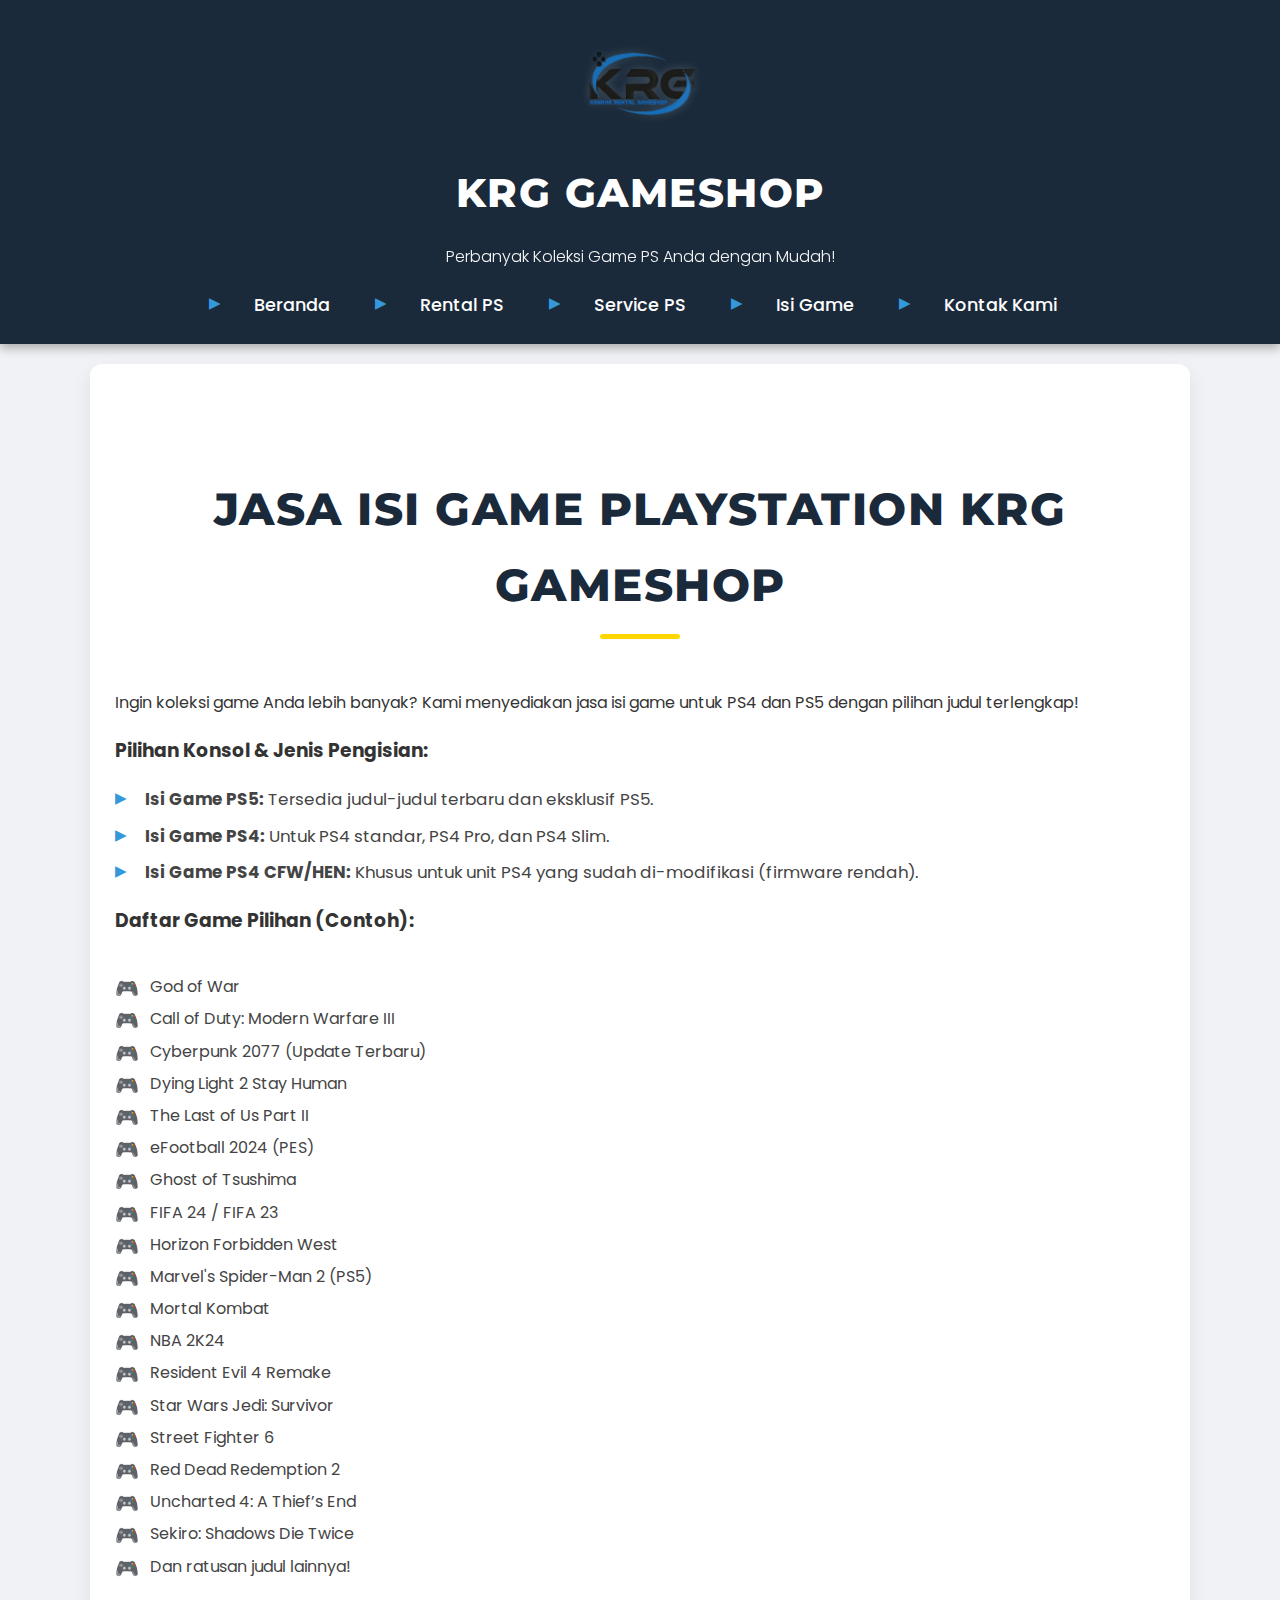
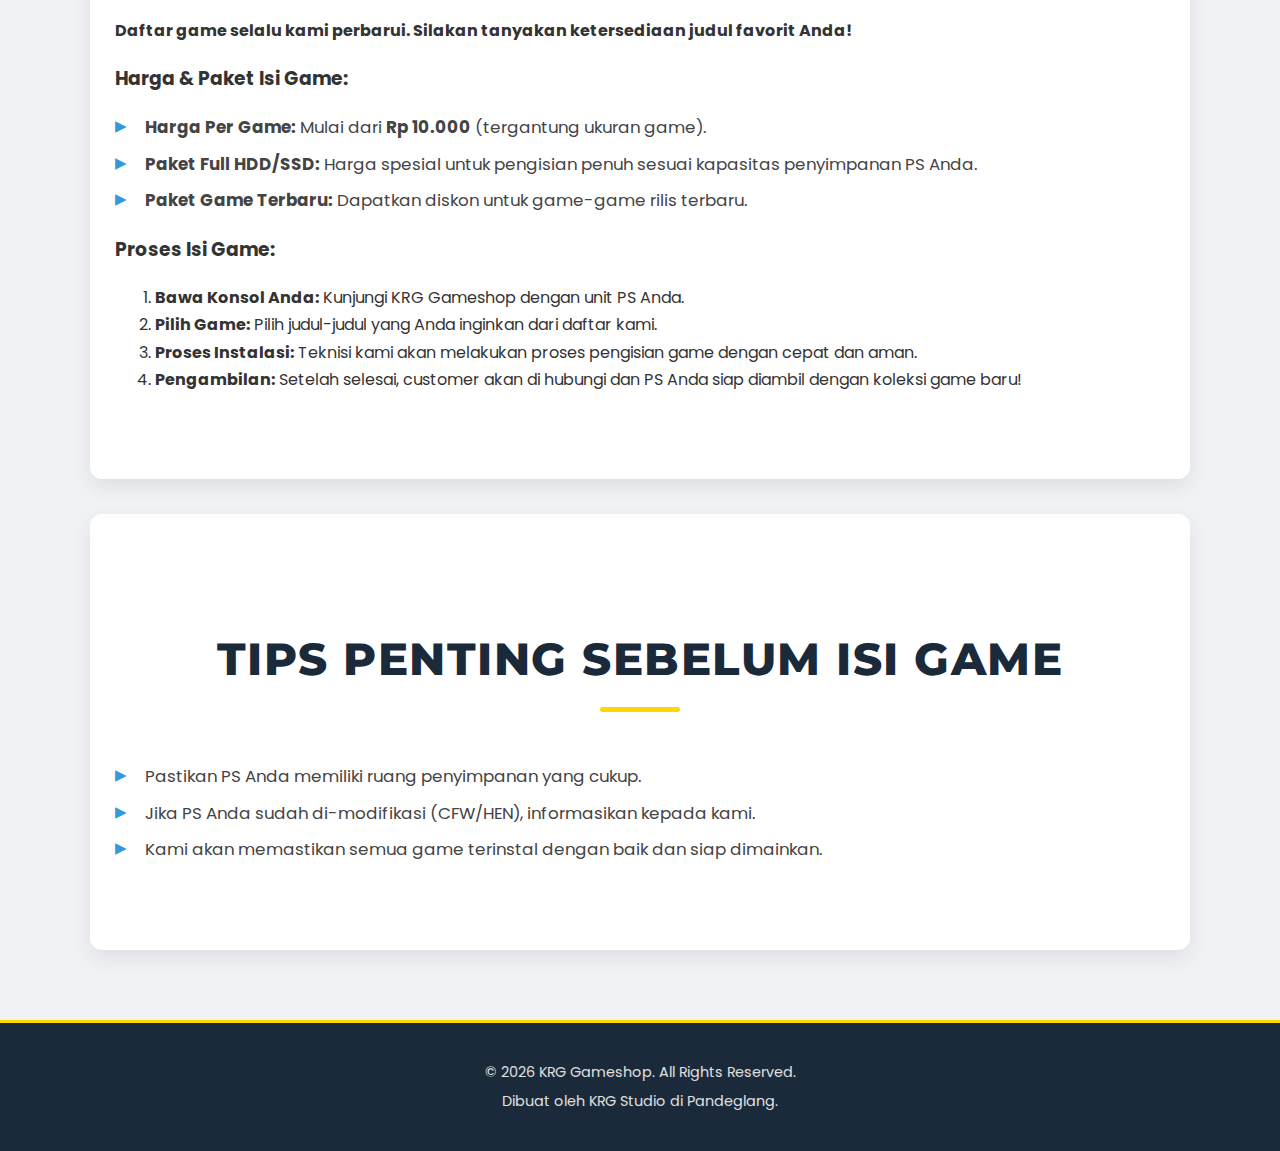
<file: pages/isigame.html>
<!DOCTYPE html>
<html lang="id">
<head>
    <meta charset="UTF-8">
    <meta name="viewport" content="width=device-width, initial-scale=1.0">
    <title>Isi Game PS - KRG Gameshop</title>
    <link rel="stylesheet" href="../style.css"> </head>
<body>
    <header>
        <div class="container">
            <img src="../images/KRG_Logo.png" alt="KRG Gameshop Logo" class="logo">
            <h1>KRG Gameshop</h1>
            <p class="tagline">Perbanyak Koleksi Game PS Anda dengan Mudah!</p>
            <nav>
                <ul>
                    <li><a href="../index.html">Beranda</a></li>
                    <li><a href="rental.html">Rental PS</a></li>
                    <li><a href="service.html">Service PS</a></li>
                    <li><a href="isigame.html">Isi Game</a></li>
                    <li><a href="../index.html#kontak">Kontak Kami</a></li>
                </ul>
            </nav>
        </div>
    </header>

    <main>
        <section id="isigame-detail">
            <div class="container">
                <h2>Jasa Isi Game PlayStation KRG Gameshop</h2>
                <p>Ingin koleksi game Anda lebih banyak? Kami menyediakan jasa isi game untuk PS4 dan PS5 dengan pilihan judul terlengkap!</p>

                <div class="game-options">
                    <h3>Pilihan Konsol & Jenis Pengisian:</h3>
                    <ul>
                        <li><b>Isi Game PS5:</b> Tersedia judul-judul terbaru dan eksklusif PS5.</li>
                        <li><b>Isi Game PS4:</b> Untuk PS4 standar, PS4 Pro, dan PS4 Slim.</li>
                        <li><b>Isi Game PS4 CFW/HEN:</b> Khusus untuk unit PS4 yang sudah di-modifikasi (firmware rendah).</li>
                    </ul>

                    <h3>Daftar Game Pilihan (Contoh):</h3>
                    <div class="game-column-layout">
                        <ul>
                            <li>God of War</li>
                            <li>Call of Duty: Modern Warfare III</li>
                            <li>Cyberpunk 2077 (Update Terbaru)</li>
                            <li>Dying Light 2 Stay Human</li>
                            <li>The Last of Us Part II</li>
                            <li>eFootball 2024 (PES)</li>
                            <li>Ghost of Tsushima</li>
                            <li>FIFA 24 / FIFA 23</li>
                            <li>Horizon Forbidden West</li>
                            <li>Marvel's Spider-Man 2 (PS5)</li>
                            <li>Mortal Kombat </li>
                            <li>NBA 2K24</li>
                            <li>Resident Evil 4 Remake</li>
                            <li>Star Wars Jedi: Survivor</li>
                            <li>Street Fighter 6</li>
                            <li>Red Dead Redemption 2</li>
                            <li>Uncharted 4: A Thief’s End</li>
                            <li>Sekiro: Shadows Die Twice</li>
                            <li>Dan ratusan judul lainnya!</li>
                        </ul>
                    </div>
                    <p class="small-text"> <b>Daftar game selalu kami perbarui. Silakan tanyakan ketersediaan judul favorit Anda!</b> </p>

                    <h3>Harga & Paket Isi Game:</h3>
                    <ul>
                        <li><b>Harga Per Game:</b> Mulai dari <b>Rp 10.000</b> (tergantung ukuran game).</li>
                        <li><b>Paket Full HDD/SSD:</b> Harga spesial untuk pengisian penuh sesuai kapasitas penyimpanan PS Anda.</li>
                        <li><b>Paket Game Terbaru:</b> Dapatkan diskon untuk game-game rilis terbaru.</li>
                    </ul>

                    <h3>Proses Isi Game:</h3>
                    <ol>
                        <li><b>Bawa Konsol Anda:</b> Kunjungi KRG Gameshop dengan unit PS Anda.</li>
                        <li><b>Pilih Game:</b> Pilih judul-judul yang Anda inginkan dari daftar kami.</li>
                        <li><b>Proses Instalasi:</b> Teknisi kami akan melakukan proses pengisian game dengan cepat dan aman.</li>
                        <li><b>Pengambilan:</b> Setelah selesai, customer akan di hubungi dan PS Anda siap diambil dengan koleksi game baru!</li>
                    </ol>
                </div>
              
        </section>

        <section id="tips-isigame">
            <div class="container">
                <h2>Tips Penting Sebelum Isi Game</h2>
                <ul>
                    <li>Pastikan PS Anda memiliki ruang penyimpanan yang cukup.</li>
                    <li>Jika PS Anda sudah di-modifikasi (CFW/HEN), informasikan kepada kami.</li>
                    <li>Kami akan memastikan semua game terinstal dengan baik dan siap dimainkan.</li>
                </ul>
            </div>
        </section>
    </main>

    <footer>
        <div class="container">
            <p>&copy; <script>document.write(new Date().getFullYear())</script> KRG Gameshop. All Rights Reserved.</p>
            <p>Dibuat oleh KRG Studio di Pandeglang.</p>
        </div>
    </footer>
</body>
</html>
</file>
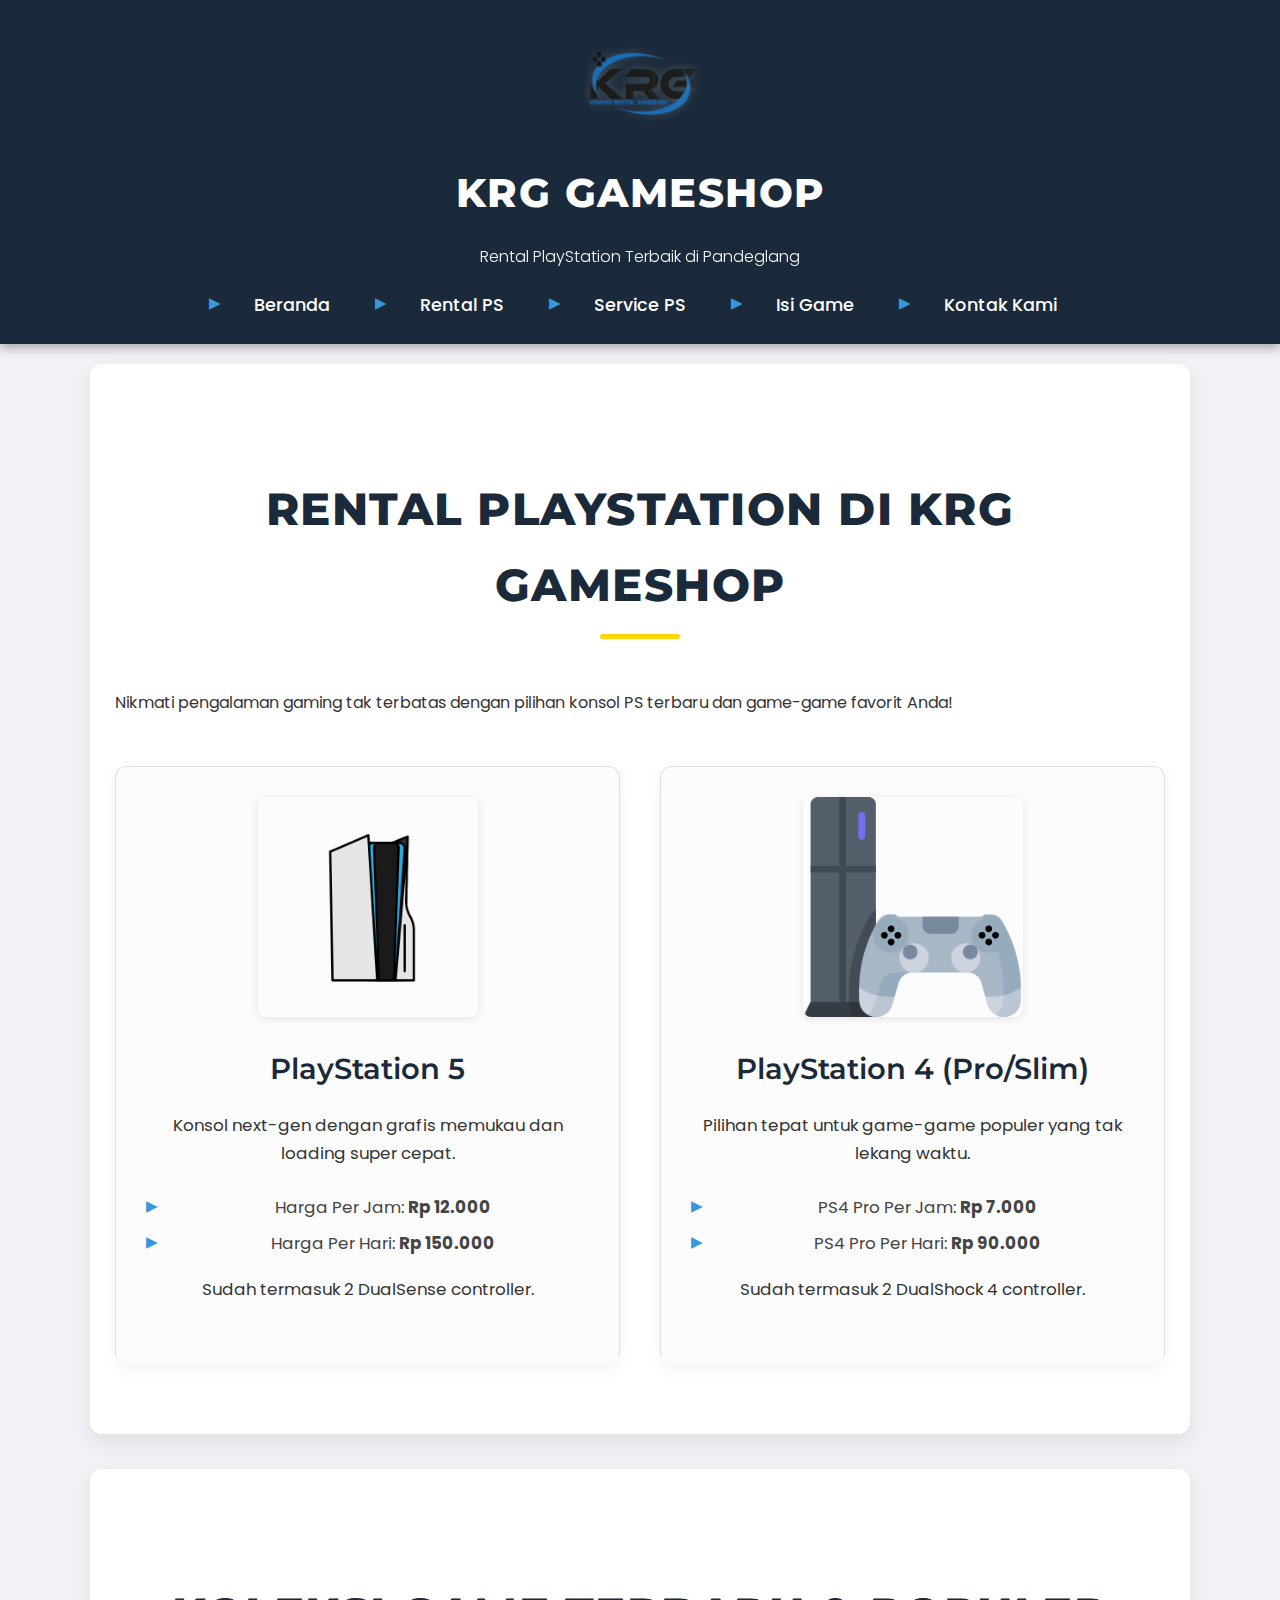
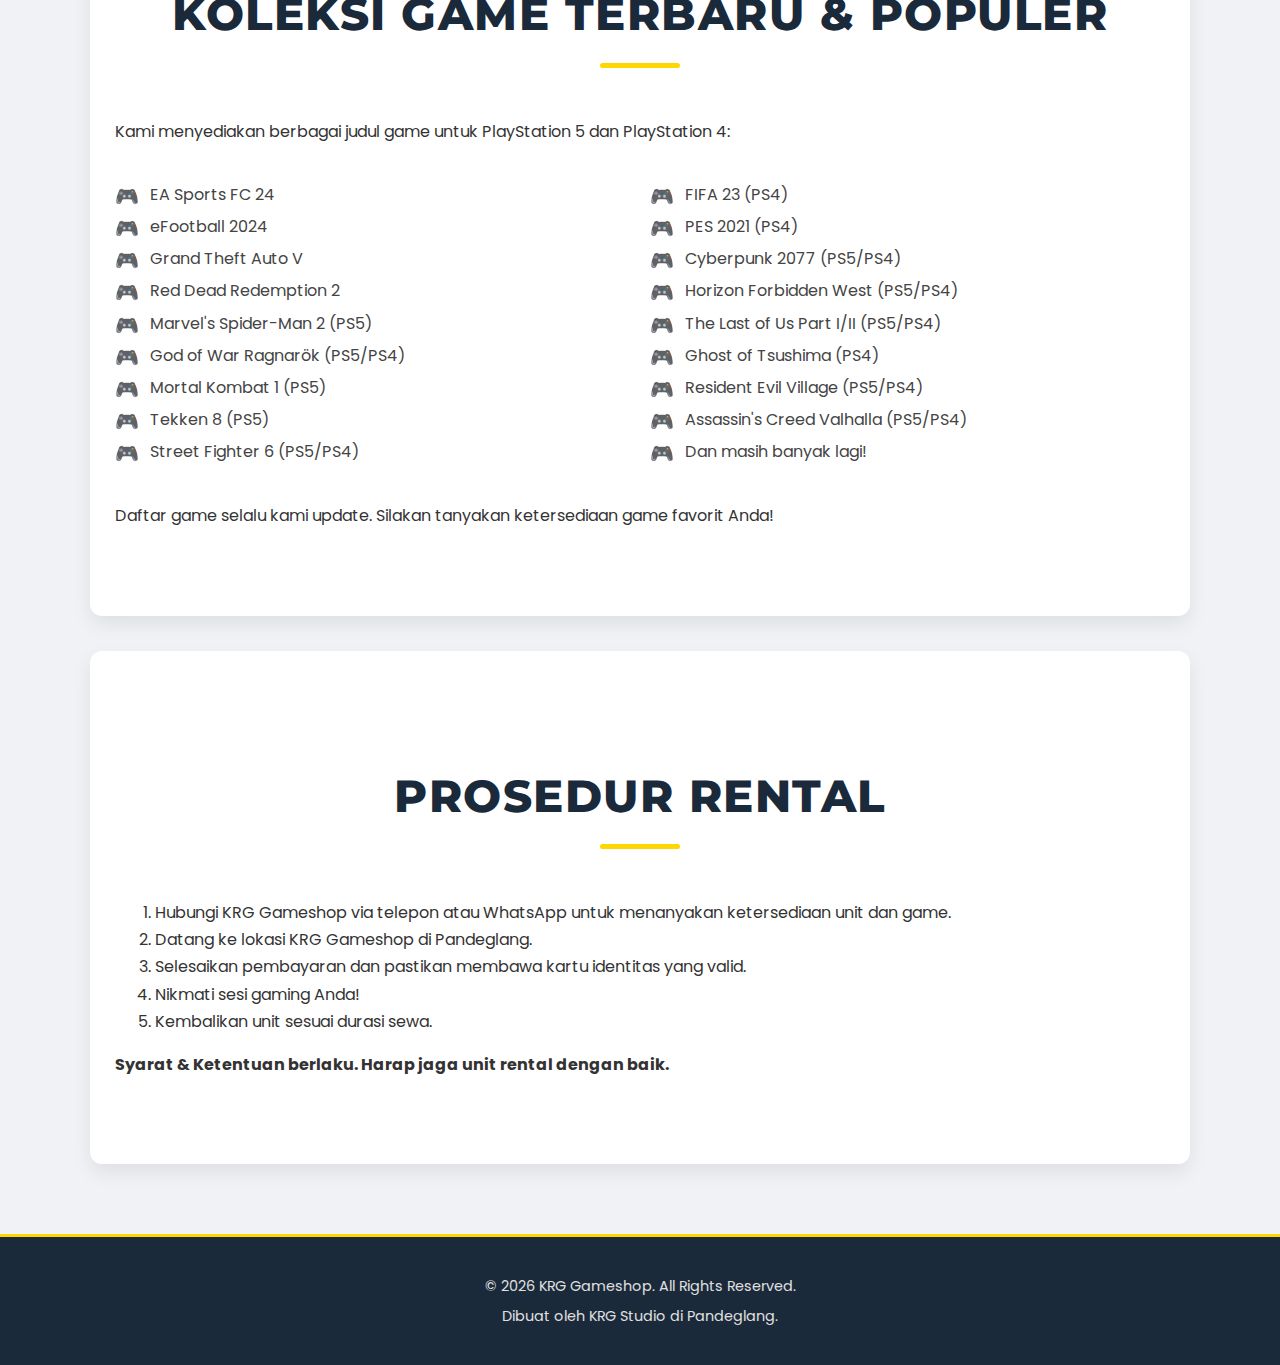
<file: pages/rental.html>
<!DOCTYPE html>
<html lang="id">
<head>
    <meta charset="UTF-8">
    <meta name="viewport" content="width=device-width, initial-scale=1.0">
    <title>Rental PS - KRG Gameshop</title>
    <link rel="stylesheet" href="../style.css"> </head>
<body>
    <header>
        <div class="container">
            <img src="../images/KRG_Logo.png" alt="KRG Gameshop Logo" class="logo">
            <h1>KRG Gameshop</h1>
            <p class="tagline">Rental PlayStation Terbaik di Pandeglang</p>
            <nav>
                <ul>
                    <li><a href="../index.html">Beranda</a></li>
                    <li><a href="rental.html">Rental PS</a></li>
                    <li><a href="service.html">Service PS</a></li>
                    <li><a href="isigame.html">Isi Game</a></li>
                    <li><a href="../index.html#kontak">Kontak Kami</a></li>
                </ul>
            </nav>
        </div>
    </header>

    <main>
        <section id="rental-detail">
            <div class="container">
                <h2>Rental PlayStation di KRG Gameshop</h2>
                <p>Nikmati pengalaman gaming tak terbatas dengan pilihan konsol PS terbaru dan game-game favorit Anda!</p>

                <div class="layanan-grid">
                    <div class="layanan-item">
                        <img src="../images/ps5_rental.png" alt="PS5 Rental" class="layanan-img">
                        <h3>PlayStation 5</h3>
                        <p>Konsol next-gen dengan grafis memukau dan loading super cepat.</p>
                        <ul>
                            <li>Harga Per Jam: <b>Rp 12.000</b></li>
                            <li>Harga Per Hari: <b>Rp 150.000</b></li>
                        </ul>
                        <p>Sudah termasuk 2 DualSense controller.</p>
                    </div>
                    <div class="layanan-item">
                        <img src="../images/ps4_rental.png" alt="PS4 Rental" class="layanan-img">
                        <h3>PlayStation 4 (Pro/Slim)</h3>
                        <p>Pilihan tepat untuk game-game populer yang tak lekang waktu.</p>
                        <ul>
                            <li>PS4 Pro Per Jam: <b>Rp 7.000</b></li>
                            <li>PS4 Pro Per Hari: <b>Rp 90.000</b></li>
                         </ul>
                        <p>Sudah termasuk 2 DualShock 4 controller.</p>
                    </div>
                </div>
            </div>
        </section>

        <section id="game-list">
            <div class="container">
                <h2>Koleksi Game Terbaru & Populer</h2>
                <p>Kami menyediakan berbagai judul game untuk PlayStation 5 dan PlayStation 4:</p>
                <div class="game-column-layout">
                    <ul>
                        <li>EA Sports FC 24</li>
                        <li>eFootball 2024</li>
                        <li>Grand Theft Auto V</li>
                        <li>Red Dead Redemption 2</li>
                        <li>Marvel's Spider-Man 2 (PS5)</li>
                        <li>God of War Ragnarök (PS5/PS4)</li>
                        <li>Mortal Kombat 1 (PS5)</li>
                        <li>Tekken 8 (PS5)</li>
                        <li>Street Fighter 6 (PS5/PS4)</li>
                    </ul>
                    <ul>
                        <li>FIFA 23 (PS4)</li>
                        <li>PES 2021 (PS4)</li>
                        <li>Cyberpunk 2077 (PS5/PS4)</li>
                        <li>Horizon Forbidden West (PS5/PS4)</li>
                        <li>The Last of Us Part I/II (PS5/PS4)</li>
                        <li>Ghost of Tsushima (PS4)</li>
                        <li>Resident Evil Village (PS5/PS4)</li>
                        <li>Assassin's Creed Valhalla (PS5/PS4)</li>
                        <li>Dan masih banyak lagi!</li>
                    </ul>
                </div>
                <p class="small-text">Daftar game selalu kami update. Silakan tanyakan ketersediaan game favorit Anda!</p>
            </div>
        </section>

        <section id="how-to-rent">
            <div class="container">
                <h2>Prosedur Rental</h2>
                <ol>
                    <li>Hubungi KRG Gameshop via telepon atau WhatsApp untuk menanyakan ketersediaan unit dan game.</li>
                    <li>Datang ke lokasi KRG Gameshop di Pandeglang.</li>
                    <li>Selesaikan pembayaran dan pastikan membawa kartu identitas yang valid.</li>
                    <li>Nikmati sesi gaming Anda!</li>
                    <li>Kembalikan unit sesuai durasi sewa.</li>
                </ol>
                <p class="small-text"><b>Syarat & Ketentuan berlaku. Harap jaga unit rental dengan baik.</b></p>
            </div>
        </section>
    </main>

    <footer>
        <div class="container">
            <p>&copy; <script>document.write(new Date().getFullYear())</script> KRG Gameshop. All Rights Reserved.</p>
            <p>Dibuat oleh KRG Studio di Pandeglang.</p>
        </div>
    </footer>
</body>
</html>
</file>
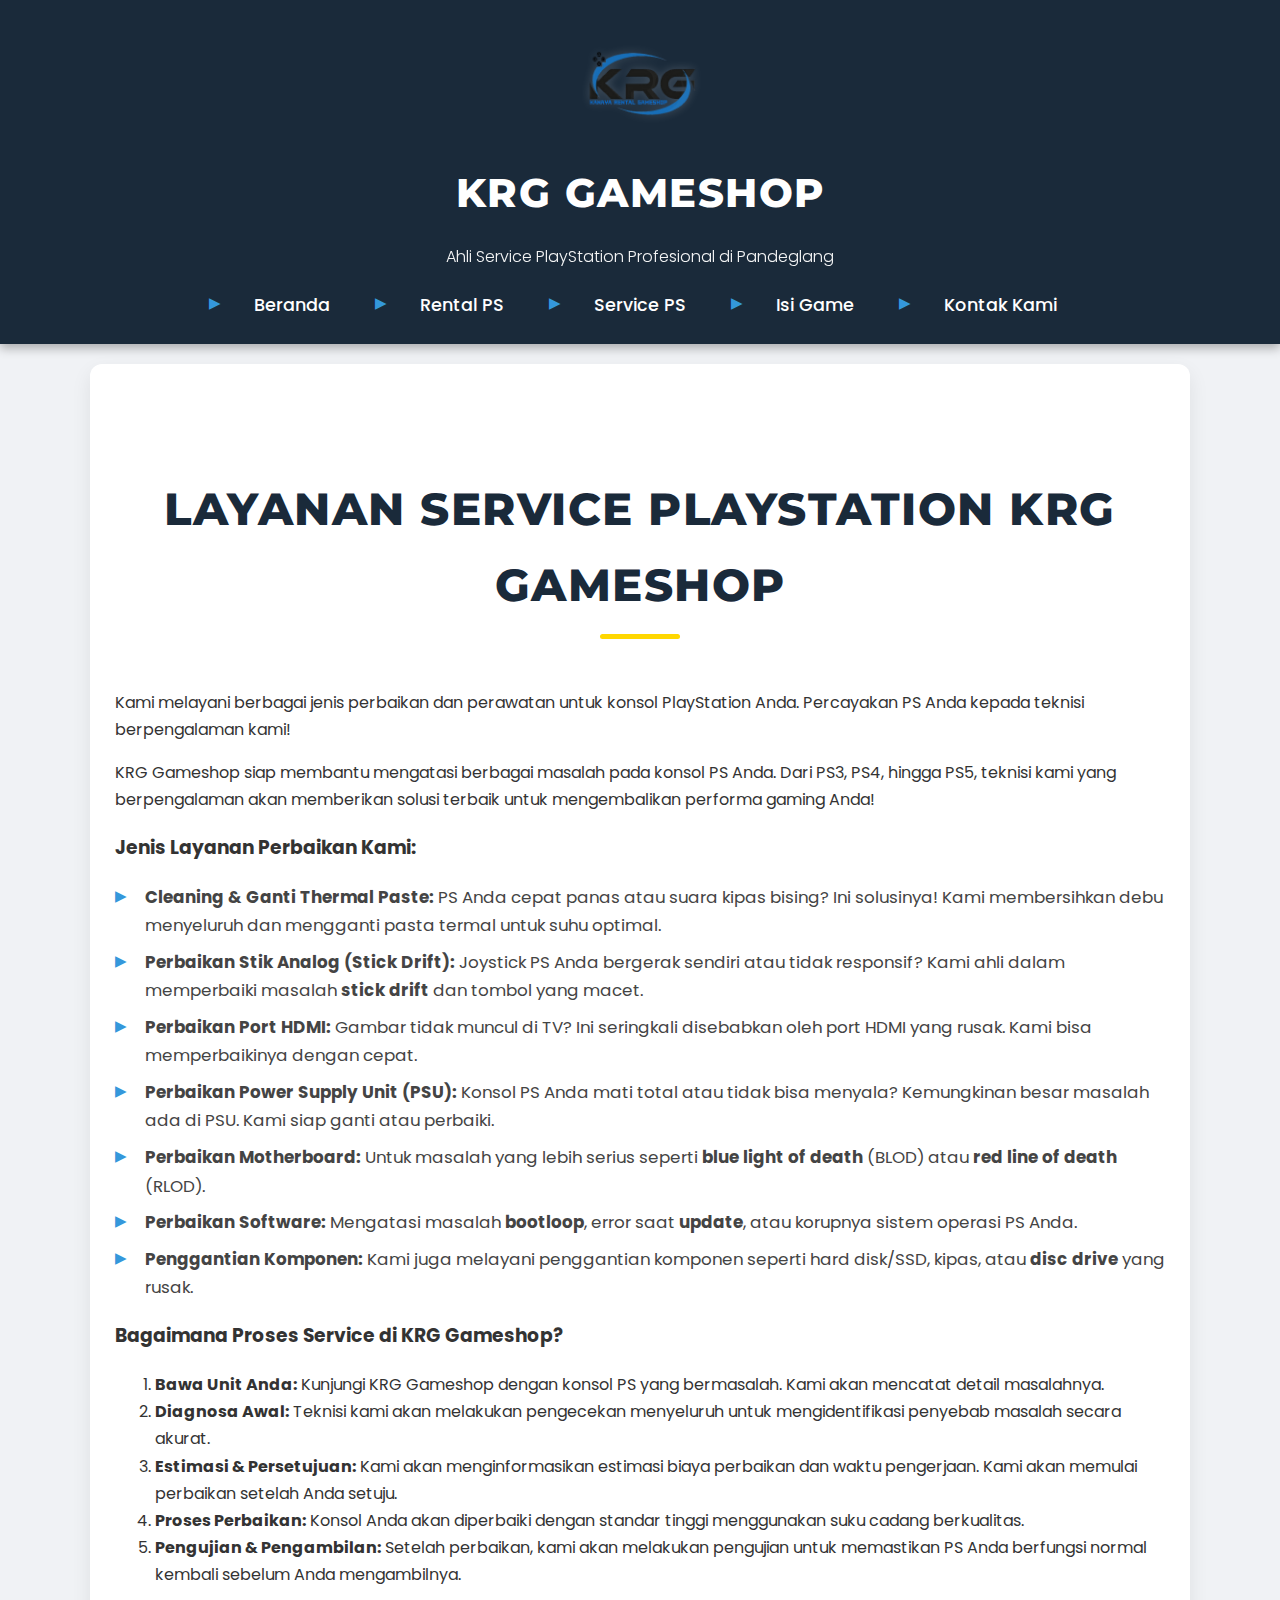
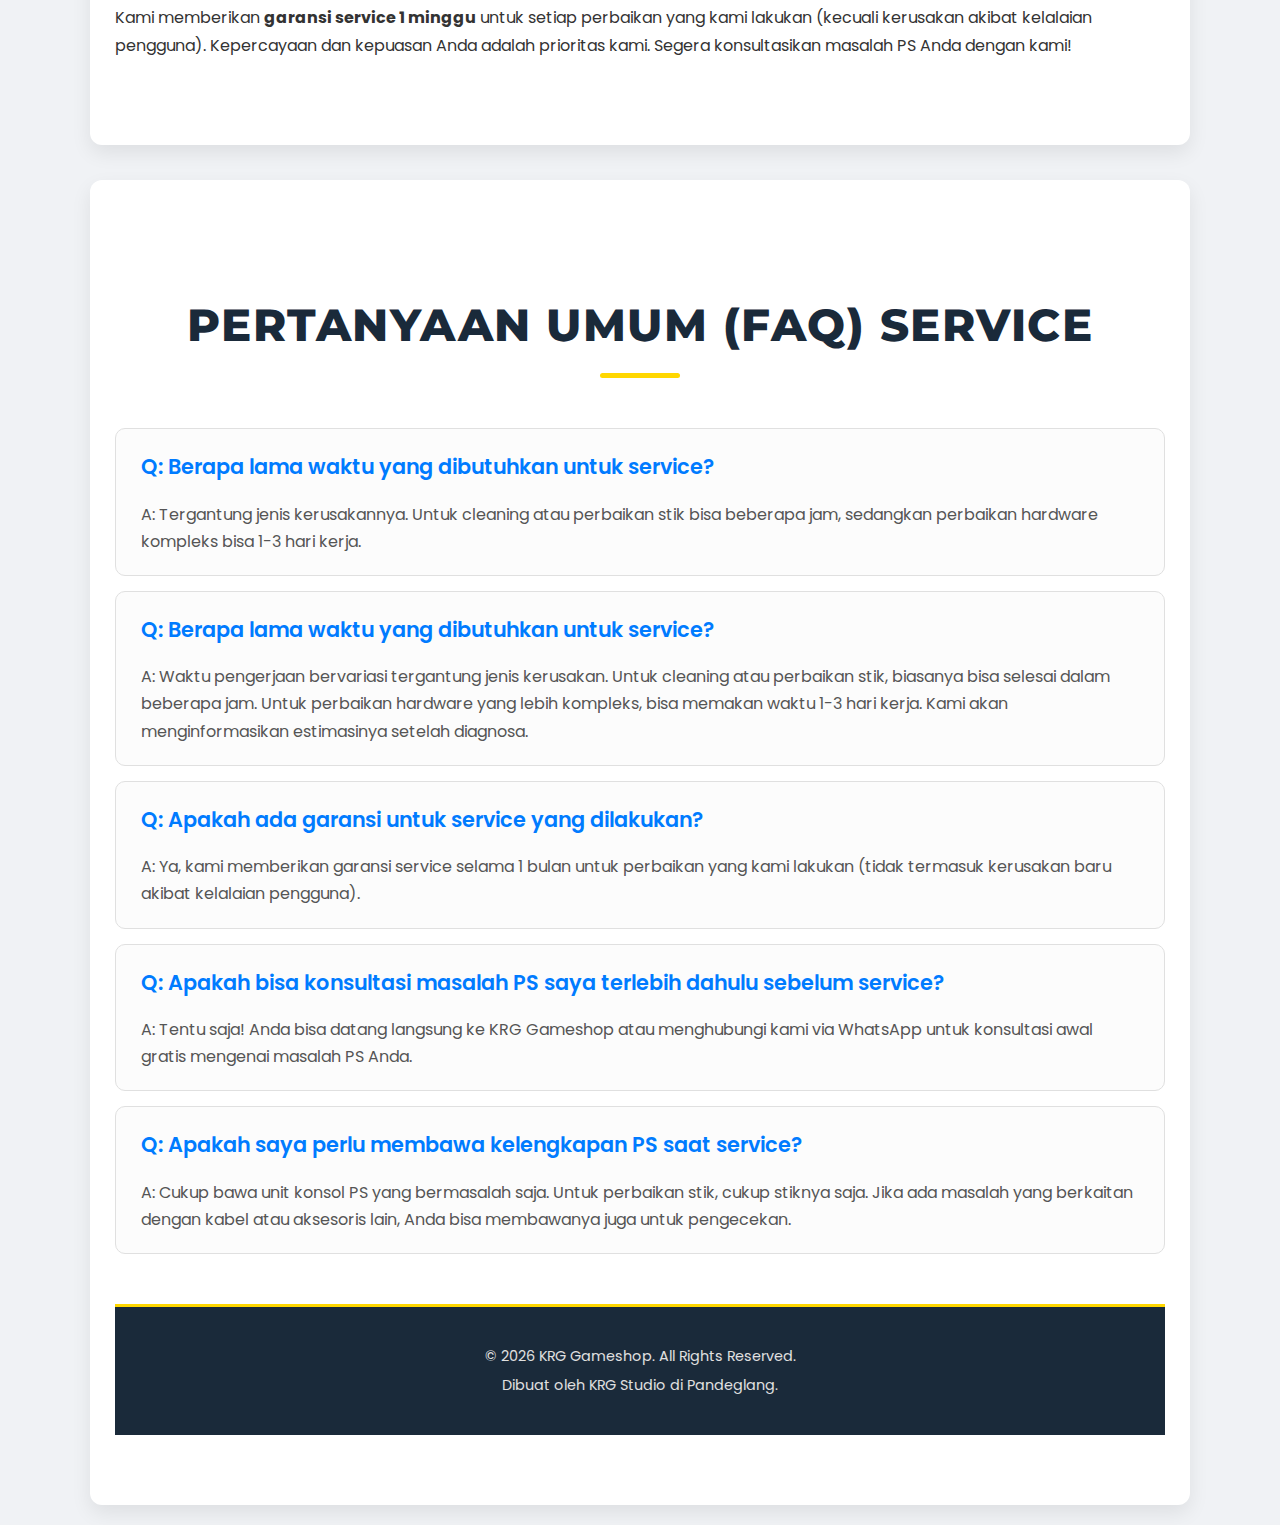
<file: pages/service.html>
<!DOCTYPE html>
<html lang="id">
<head>
    <meta charset="UTF-8">
    <meta name="viewport" content="width=device-width, initial-scale=1.0">
    <title>Service PS - KRG Gameshop</title>
    <link rel="stylesheet" href="../style.css"> </head>
<body>
    <header>
        <div class="container">
            <img src="../images/KRG_Logo.png" alt="KRG Gameshop Logo" class="logo">
            <h1>KRG Gameshop</h1>
            <p class="tagline">Ahli Service PlayStation Profesional di Pandeglang</p>
            <nav>
                <ul>
                    <li><a href="../index.html">Beranda</a></li>
                    <li><a href="rental.html">Rental PS</a></li>
                    <li><a href="service.html">Service PS</a></li>
                    <li><a href="isigame.html">Isi Game</a></li>
                    <li><a href="../index.html#kontak">Kontak Kami</a></li>
                </ul>
            </nav>
        </div>
    </header>

    <main>
        <section id="service-detail">
            <div class="container">
                <h2>Layanan Service PlayStation KRG Gameshop</h2>
                <p>Kami melayani berbagai jenis perbaikan dan perawatan untuk konsol PlayStation Anda. Percayakan PS Anda kepada teknisi berpengalaman kami!</p>

             <div class="service-list">
                    <p>KRG Gameshop siap membantu mengatasi berbagai masalah pada konsol PS Anda. Dari PS3, PS4, hingga PS5, teknisi kami yang berpengalaman akan memberikan solusi terbaik untuk mengembalikan performa gaming Anda!</p>

                    <h3>Jenis Layanan Perbaikan Kami:</h3>
                    <ul>
                        <li>
                            <b>Cleaning & Ganti Thermal Paste:</b> PS Anda cepat panas atau suara kipas bising? Ini solusinya! Kami membersihkan debu menyeluruh dan mengganti pasta termal untuk suhu optimal.
                        </li>
                        <li>
                            <b>Perbaikan Stik Analog (Stick Drift):</b> Joystick PS Anda bergerak sendiri atau tidak responsif? Kami ahli dalam memperbaiki masalah <b>stick drift</b> dan tombol yang macet.
                        </li>
                        <li>
                            <b>Perbaikan Port HDMI:</b> Gambar tidak muncul di TV? Ini seringkali disebabkan oleh port HDMI yang rusak. Kami bisa memperbaikinya dengan cepat.
                        </li>
                        <li>
                            <b>Perbaikan Power Supply Unit (PSU):</b> Konsol PS Anda mati total atau tidak bisa menyala? Kemungkinan besar masalah ada di PSU. Kami siap ganti atau perbaiki.
                        </li>
                        <li>
                            <b>Perbaikan Motherboard:</b> Untuk masalah yang lebih serius seperti <b>blue light of death</b> (BLOD) atau <b>red line of death</b> (RLOD).
                        </li>
                        <li>
                            <b>Perbaikan Software:</b> Mengatasi masalah <b>bootloop</b>, error saat <b>update</b>, atau korupnya sistem operasi PS Anda.
                        </li>
                        <li>
                            <b>Penggantian Komponen:</b> Kami juga melayani penggantian komponen seperti hard disk/SSD, kipas, atau <b>disc drive</b> yang rusak.
                        </li>
                    </ul>

                    <h3>Bagaimana Proses Service di KRG Gameshop?</h3>
                    <ol>
                        <li><b>Bawa Unit Anda:</b> Kunjungi KRG Gameshop dengan konsol PS yang bermasalah. Kami akan mencatat detail masalahnya.</li>
                        <li><b>Diagnosa Awal:</b> Teknisi kami akan melakukan pengecekan menyeluruh untuk mengidentifikasi penyebab masalah secara akurat.</li>
                        <li><b>Estimasi & Persetujuan:</b> Kami akan menginformasikan estimasi biaya perbaikan dan waktu pengerjaan. Kami akan memulai perbaikan setelah Anda setuju.</li>
                        <li><b>Proses Perbaikan:</b> Konsol Anda akan diperbaiki dengan standar tinggi menggunakan suku cadang berkualitas.</li>
                        <li><b>Pengujian & Pengambilan:</b> Setelah perbaikan, kami akan melakukan pengujian untuk memastikan PS Anda berfungsi normal kembali sebelum Anda mengambilnya.</li>
                    </ol>

                    <p>Kami memberikan <b>garansi service 1 minggu</b> untuk setiap perbaikan yang kami lakukan (kecuali kerusakan akibat kelalaian pengguna). Kepercayaan dan kepuasan Anda adalah prioritas kami. Segera konsultasikan masalah PS Anda dengan kami!</p>
                </div>
              
        </section>

        <section id="faq">
            <div class="container">
                <h2>Pertanyaan Umum (FAQ) Service</h2>
                <div class="faq-item">
                    <h4>Q: Berapa lama waktu yang dibutuhkan untuk service?</h4>
                    <p>A: Tergantung jenis kerusakannya. Untuk cleaning atau perbaikan stik bisa beberapa jam, sedangkan perbaikan hardware kompleks bisa 1-3 hari kerja.</p>
                </div>
               <div class="faq-item">
                    <h4>Q: Berapa lama waktu yang dibutuhkan untuk service?</h4>
                    <p>A: Waktu pengerjaan bervariasi tergantung jenis kerusakan. Untuk cleaning atau perbaikan stik, biasanya bisa selesai dalam beberapa jam. Untuk perbaikan hardware yang lebih kompleks, bisa memakan waktu 1-3 hari kerja. Kami akan menginformasikan estimasinya setelah diagnosa.</p>
                </div>
                <div class="faq-item">
                    <h4>Q: Apakah ada garansi untuk service yang dilakukan?</h4>
                    <p>A: Ya, kami memberikan garansi service selama 1 bulan untuk perbaikan yang kami lakukan (tidak termasuk kerusakan baru akibat kelalaian pengguna).</p>
                </div>
                <div class="faq-item">
                    <h4>Q: Apakah bisa konsultasi masalah PS saya terlebih dahulu sebelum service?</h4>
                    <p>A: Tentu saja! Anda bisa datang langsung ke KRG Gameshop atau menghubungi kami via WhatsApp untuk konsultasi awal gratis mengenai masalah PS Anda.</p>
                </div>
                <div class="faq-item">
                    <h4>Q: Apakah saya perlu membawa kelengkapan PS saat service?</h4>
                    <p>A: Cukup bawa unit konsol PS yang bermasalah saja. Untuk perbaikan stik, cukup stiknya saja. Jika ada masalah yang berkaitan dengan kabel atau aksesoris lain, Anda bisa membawanya juga untuk pengecekan.</p>
                </div>

    <footer>
        <div class="container">
            <p>&copy; <script>document.write(new Date().getFullYear())</script> KRG Gameshop. All Rights Reserved.</p>
            <p>Dibuat oleh KRG Studio di Pandeglang.</p>
        </div>
    </footer>
</body>
</html>
</file>
<file: style.css>
/* Font Imports (Google Fonts) */
/* Pastikan ada koneksi internet saat memuat website agar font tampil */
@import url('https://fonts.googleapis.com/css2?family=Montserrat:wght@400;600;700;800&family=Poppins:wght@300;400;500;600;700&display=swap');

/* General Styling */
body {
    font-family: 'Poppins', sans-serif;
    line-height: 1.7;
    margin: 0;
    padding: 0;
    background: #f0f2f5;
    color: #333;
    overflow-x: hidden;
    /* Hapus baris ini: */
    /* scroll-padding-top: 180px; */
}

.container {
    max-width: 1100px; /* Lebar maksimum konten */
    margin: auto;
    padding: 0 25px; /* Padding samping */
}

/* Header */
header {
    background: #1a2a3a;
    color: #fff;
    padding: 1.5rem 0;
    text-align: center;
    box-shadow: 0 4px 10px rgba(0,0,0,0.3);
    /* Hapus baris-baris ini untuk menghilangkan efek sticky: */
    /* position: sticky; */
    /* top: 0; */
    /* z-index: 1000; */
}

.logo {
    height: 120px; /* Tinggi logo */
    width: auto; /* Lebar otomatis agar proporsional */
    margin-bottom: 15px;
    filter: drop-shadow(0 0 5px rgba(255,255,255,0.2)); /* Efek bayangan ringan pada logo */
    max-width: 90%; /* Logo tidak akan melebihi 90% lebar parentnya */
    display: block; /* Pastikan logo mengambil baris penuhnya */
    margin-left: auto; /* Memusatkan logo */
    margin-right: auto; /* Memusatkan logo */
}

header h1 {
    font-family: 'Montserrat', sans-serif; /* Font Montserrat untuk nama brand */
    margin: 0;
    font-size: 2.5em; /* Ukuran h1 yang pas untuk desktop/laptop */
    font-weight: 800; /* Lebih tebal */
    letter-spacing: 1.5px; /* Jarak antar huruf */
    text-transform: uppercase; /* Huruf kapital */
}

.tagline {
    font-size: 1em; /* Ukuran tagline yang pas */
    margin-bottom: 20px;
    opacity: 0.95;
    font-weight: 300;
}

/* Navigation */
nav ul {
    padding: 0;
    list-style: none;
    display: flex;
    justify-content: center;
    gap: 30px;
    margin: 0;
}

nav ul li {
    margin: 0;
}

nav a {
    color: #fff;
    text-decoration: none;
    font-weight: 500;
    font-size: 1.05em;
    padding: 8px 15px;
    border-radius: 5px;
    transition: all 0.3s ease-in-out; /* Transisi halus untuk semua properti */
}

nav a:hover {
    color: #ffd700; /* Kuning keemasan saat hover */
    background-color: rgba(255,255,255,0.15); /* Latar belakang transparan lebih jelas saat hover */
    transform: translateY(-3px); /* Sedikit terangkat */
    box-shadow: 0 5px 10px rgba(0,0,0,0.2); /* Bayangan saat hover */
}

/* Main Content Area */
main {
    padding: 20px; /* Padding umum untuk area main */
    max-width: 1100px;
    margin: auto;
    background: transparent; /* Latar belakang transparan agar section yang punya background putih menonjol */
    box-shadow: none; /* Hapus box-shadow di main */
}

/* Common Section Styling */
section {
    padding: 70px 0;
    margin-bottom: 35px;
    background: #fff; /* Latar belakang putih untuk setiap section */
    border-radius: 12px;
    box-shadow: 0 8px 20px rgba(0, 0, 0, 0.08); /* Bayangan yang lebih menonjol */
    transition: transform 0.3s ease-in-out, box-shadow 0.3s ease; /* Transisi untuk efek hover section */
}

section:hover {
    transform: translateY(-8px); /* Lebih terangkat saat hover */
    box-shadow: 0 12px 25px rgba(0, 0, 0, 0.12); /* Bayangan lebih kuat saat hover */
}

section:last-of-type {
    margin-bottom: 0;
}

h2 {
    font-family: 'Montserrat', sans-serif;
    color: #1a2a3a;
    text-align: center;
    font-size: 2.8em;
    margin-bottom: 50px;
    position: relative;
    padding-bottom: 15px;
    font-weight: 800; /* Lebih tebal */
    text-transform: uppercase;
    letter-spacing: 1.5px;
}

h2::after {
    content: '';
    position: absolute;
    left: 50%;
    bottom: 0;
    transform: translateX(-50%);
    width: 80px;
    height: 5px;
    background: #ffd700; /* Garis kuning keemasan */
    border-radius: 3px;
    transition: width 0.3s ease-in-out;
}

h2:hover::after {
    width: 120px;
}

/* Hero Section Specific Styling */
.hero-section {
    background-size: cover;
    background-position: center;
    background-attachment: fixed; /* Efek parallax ringan */
    color: #fff;
    text-shadow: 0 5px 12px rgba(0,0,0,0.7); /* Bayangan teks lebih kuat */
    text-align: center;
    padding: 150px 0;
    border-radius: 0; /* Tanpa border-radius untuk tampilan full-width */
    box-shadow: none;
    position: relative;
    z-index: 1;
    /* Ganti ini dengan path gambar banner Anda atau gunakan gradien */
    background-image: url('images/banner_ps.jpg');
    /* Alternatif jika tanpa gambar: */
    /* background: linear-gradient(to right, #1a2a3a, #000); */ /* Gradien yang lebih dramatis */
}

.hero-section::before {
    content: '';
    position: absolute;
    top: 0;
    left: 0;
    right: 0;
    bottom: 0;
    background: rgba(0,0,0,0.8); /* Overlay lebih gelap untuk kontras maksimal teks */
    z-index: -1;
    border-radius: 0;
}

.hero-section h2 {
    font-family: 'Montserrat', sans-serif;
    color: #ffd700; /* Kuning keemasan untuk judul hero */
    font-size: 4.8em;
    margin-bottom: 25px;
    letter-spacing: 3px; /* Jarak antar huruf lebih lebar */
    text-transform: uppercase;
}

.hero-section h2::after { /* Hapus garis di bawah judul hero */
    display: none;
}

.hero-section p {
    font-size: 1.7em;
    margin-bottom: 50px;
    font-weight: 300;
}

/* Buttons */
.button {
    display: inline-block;
    background: #3498db; /* Biru cerah */
    color: #fff;
    padding: 15px 35px;
    text-decoration: none;
    border-radius: 30px; /* Tombol membulat */
    font-weight: 600;
    font-size: 1.1em;
    transition: all 0.3s ease-in-out;
    border: none;
    cursor: pointer;
    text-transform: uppercase;
    letter-spacing: 0.5px;
    box-shadow: 0 4px 10px rgba(0,0,0,0.2); /* Bayangan awal tombol */
}

.button:hover {
    background: #2980b9;
    transform: translateY(-5px); /* Sedikit terangkat */
    box-shadow: 0 10px 25px rgba(0, 0, 0, 0.4); /* Efek bayangan lebih kuat */
}

.primary-button {
    background: #27ae60; /* Hijau untuk primary action */
}

.primary-button:hover {
    background: #229954;
}

.whatsapp-button {
    background: #25d366; /* WhatsApp green */
    display: inline-flex;
    align-items: center;
    gap: 10px;
    font-size: 1.2em;
    padding: 15px 40px;
}

.whatsapp-button:hover {
    background: #1da851;
}

.whatsapp-button .icon {
    height: 28px;
    width: 28px;
}


/* Layanan Grid Section */
.layanan-grid {
    display: grid;
    grid-template-columns: repeat(auto-fit, minmax(300px, 1fr));
    gap: 40px;
    margin-top: 50px;
}

.layanan-item {
    background: #fcfcfc;
    border: 1px solid #e0e0e0;
    border-radius: 12px;
    padding: 30px;
    text-align: center;
    transition: all 0.3s ease;
    border-bottom: 6px solid transparent;
    box-shadow: 0 5px 15px rgba(0,0,0,0.05);
}

.layanan-item:hover {
    transform: translateY(-10px);
    box-shadow: 0 15px 30px rgba(0,0,0,0.2);
    border-bottom-color: #ffd700;
}

.layanan-item .layanan-img {
    max-width: 100%;
    height: 220px;
    object-fit: cover;
    border-radius: 8px;
    margin-bottom: 20px;
    box-shadow: 0 2px 8px rgba(0,0,0,0.1);
}

.layanan-item h3 {
    font-family: 'Montserrat', sans-serif;
    color: #1a2a3a;
    font-size: 1.8em;
    margin-top: 0;
    margin-bottom: 15px;
    font-weight: 600;
}

.layanan-item p {
    font-size: 1.05em;
    margin-bottom: 25px;
}

/* Why Us Section */
#why-us ul {
    list-style: none;
    padding: 0;
    text-align: center;
    display: grid;
    grid-template-columns: repeat(auto-fit, minmax(280px, 1fr));
    gap: 20px;
}

#why-us li {
    background: #ecf0f1;
    padding: 20px 25px;
    border-radius: 8px;
    font-size: 1.1em;
    font-weight: 500;
    color: #2c3e50;
    transition: all 0.3s ease;
    position: relative;
    padding-left: 55px;
    text-align: left;
    box-shadow: 0 2px 8px rgba(0,0,0,0.05);
}

#why-us li:hover {
    background: #dce0e3;
    transform: translateX(8px);
    box-shadow: 0 5px 15px rgba(0,0,0,0.1);
}

#why-us li::before {
    content: '✅';
    position: absolute;
    left: 20px;
    top: 50%;
    transform: translateY(-50%);
    color: #27ae60;
    font-size: 1.3em;
}

/* Kontak Section */
#kontak {
    text-align: center;
    padding-top: 50px;
}

#kontak p {
    font-size: 1.15em;
    margin-bottom: 15px;
}

#kontak strong {
    color: #1a2a3a;
    font-weight: 600;
}

/* Footer */
footer {
    background: #1a2a3a;
    color: #e0e0e0;
    text-align: center;
    padding: 2rem 0;
    margin-top: 50px;
    font-size: 0.9em;
    border-top: 3px solid #ffd700;
}

footer p {
    margin: 5px 0;
}

/* Styling untuk daftar umum (ul li) di luar Why Us */
/* Ini akan mempengaruhi daftar di service.html dan isigame.html */
ul {
    list-style: none;
    padding: 0;
}

ul li {
    position: relative;
    padding-left: 30px;
    margin-bottom: 8px;
    font-size: 1.05em;
    color: #444;
}

ul li::before {
    content: '▶';
    position: absolute;
    left: 0;
    color: #3498db;
    font-size: 0.9em;
    line-height: 1.7;
}


/* Styling untuk daftar game di isigame.html atau rental.html */
.game-column-layout {
    display: grid;
    grid-template-columns: repeat(auto-fit, minmax(280px, 1fr));
    gap: 20px;
    margin-top: 20px;
}

.game-column-layout ul {
    list-style: none;
    padding: 0;
}

.game-column-layout ul li {
    padding-left: 35px;
    position: relative;
    margin-bottom: 5px;
    font-size: 1em;
    color: #444;
}

.game-column-layout ul li::before {
    content: '🎮';
    position: absolute;
    left: 0;
    color: #2c3e50;
    font-size: 1.2em;
    line-height: 1.7;
}

/* FAQ Item Styling (dari service.html) */
.faq-item {
    background: #fcfcfc;
    border: 1px solid #e0e0e0;
    border-radius: 10px;
    padding: 20px 25px;
    margin-bottom: 15px;
    transition: background 0.3s ease, box-shadow 0.3s ease;
    text-align: left;
}

.faq-item:hover {
    background: #e9f5ff;
    box-shadow: 0 5px 15px rgba(0,0,0,0.1);
}

.faq-item h4 {
    color: #007bff;
    font-size: 1.3em;
    margin-top: 0;
    margin-bottom: 8px;
    font-weight: 600;
}

.faq-item p {
    font-size: 1em;
    color: #555;
    margin-bottom: 0;
}


/* Responsive Design */
@media (max-width: 1024px) { /* Media Query untuk Laptop/Tablet */
    .container {
        padding: 0 20px;
        max-width: 960px;
    }

    header h1 {
        font-size: 2.2em;
    }

    .tagline {
        font-size: 0.9em;
    }

    nav ul {
        gap: 15px;
    }

    nav a {
        font-size: 0.95em;
        padding: 5px 10px;
    }

    .hero-section h2 {
        font-size: 3.5em;
    }

    .hero-section p {
        font-size: 1.3em;
    }

    h2 {
        font-size: 2.4em;
        margin-bottom: 40px;
    }

    .layanan-item .layanan-img {
        height: 200px;
    }

    .layanan-item h3 {
        font-size: 1.6em;
    }
}

@media (max-width: 768px) { /* Media Query untuk Mobile */
    .container {
        padding: 0 15px;
    }

    header {
        padding: 1rem 0;
    }
    .logo {
        height: 70px;
    }
    header h1 {
        font-size: 2em;
    }
    .tagline {
        font-size: 1em;
    }
    nav ul {
        flex-direction: column;
        gap: 8px;
    }
    nav a {
        font-size: 0.95em;
        padding: 6px 10px;
    }

    .hero-section {
        padding: 100px 0;
    }
    .hero-section h2 {
        font-size: 3em;
    }
    .hero-section p {
        font-size: 1.2em;
    }

    section {
        padding: 40px 0;
        margin-bottom: 25px;
    }
    h2 {
        font-size: 2em;
        margin-bottom: 30px;
    }
    h2::after {
        width: 50px;
    }
    h2:hover::after {
        width: 80px;
    }

    .layanan-grid {
        grid-template-columns: 1fr;
        gap: 25px;
    }
    .layanan-item {
        padding: 20px;
    }
    .layanan-item .layanan-img {
        height: 180px;
    }
    .layanan-item h3 {
        font-size: 1.5em;
    }

    #why-us li {
        padding: 15px 20px;
        font-size: 1em;
        padding-left: 45px;
    }
    #why-us li::before {
        left: 15px;
    }

    #kontak p {
        font-size: 1em;
    }

    .whatsapp-button {
        padding: 12px 25px;
        font-size: 1em;
    }
    .whatsapp-button .icon {
        height: 20px;
        width: 20px;
    }

    footer {
        padding: 1.2rem 0;
    }
}
</file>
